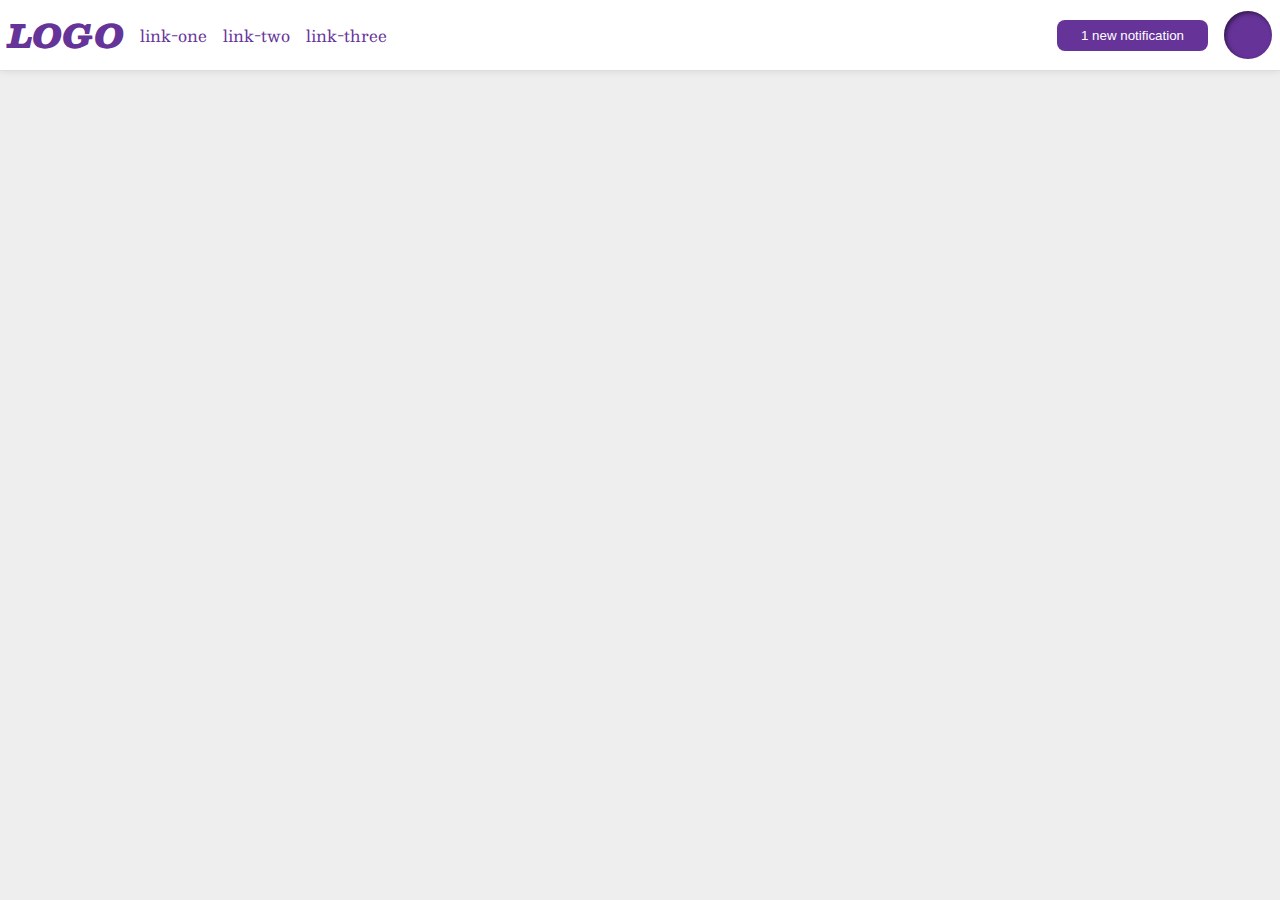
<file: flex/03-flex-header-2/index.html>
<!DOCTYPE html>
<html lang="en">
  <head>
    <meta charset="UTF-8">
    <meta http-equiv="X-UA-Compatible" content="IE=edge">
    <meta name="viewport" content="width=device-width, initial-scale=1.0">
    <title>Flex Header 2</title>
    <link rel="stylesheet" href="style.css">
  </head>
  <body>
    <div class="header">
      <div class="left-things"> 
        <div class="logo">
          LOGO
        </div>
        <ul class="links">
          <li><a href="google.com">link-one</a></li>
          <li><a href="google.com">link-two</a></li>
          <li><a href="google.com">link-three</a></li>
        </ul>
      </div>
      <div class="right-things">
        <button class="notifications">
          1 new notification
        </button>
        <div class="profile-image"></div>
      </div>
    </div>
  </body>
</html>
</file>
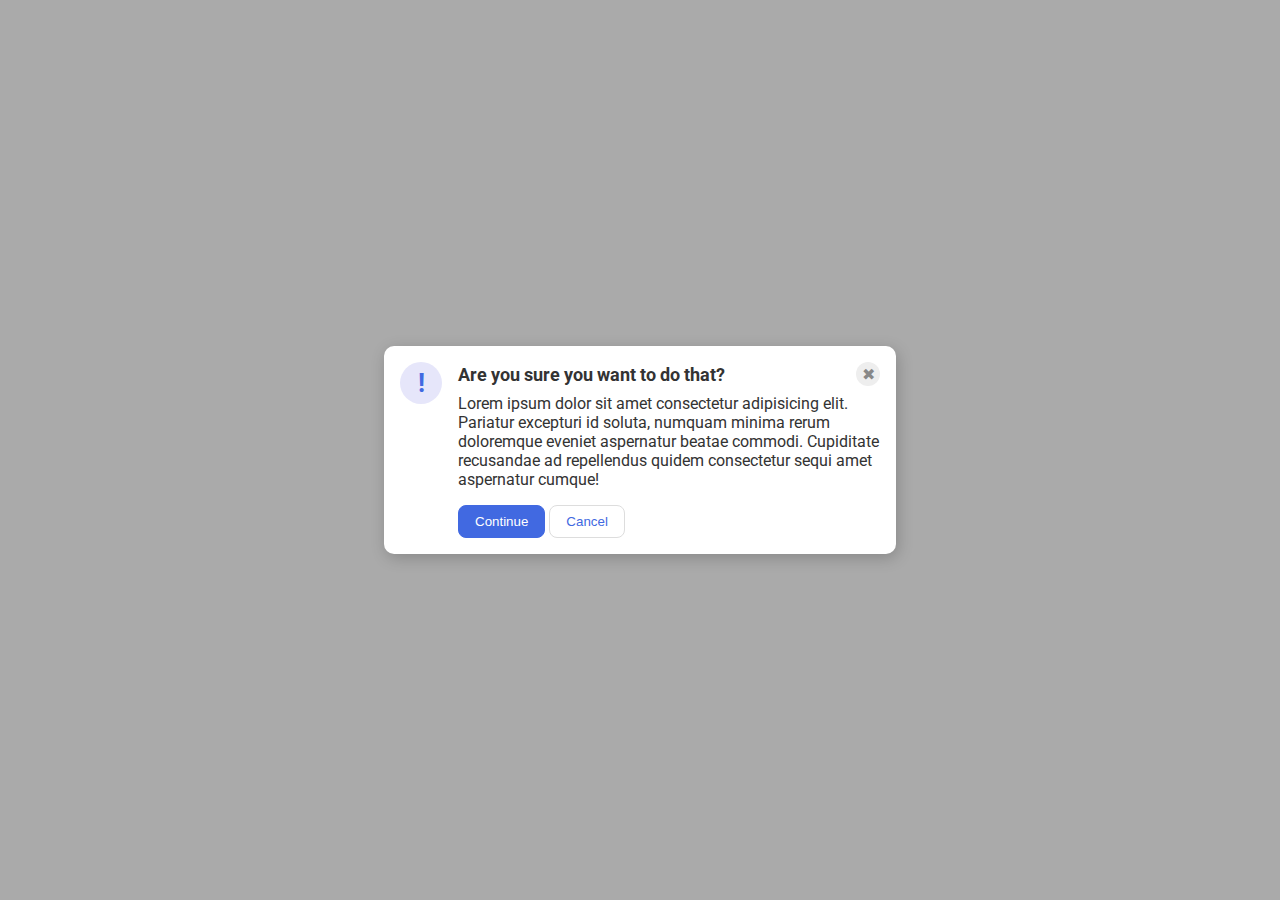
<file: flex/05-flex-modal/index.html>
<!DOCTYPE html>
<html lang="en">
  <head>
    <meta charset="UTF-8">
    <meta http-equiv="X-UA-Compatible" content="IE=edge">
    <meta name="viewport" content="width=device-width, initial-scale=1.0">
    <link rel="stylesheet" href="style.css">
    <title>Modal</title>
  </head>
  <body>
    <div class="modal">
      <div class="icon">!</div>

      <div class="right-side">
        <div class="title-and-close">
          <div class="header">Are you sure you want to do that?</div>
          <div class="close-button">✖</div>
        </div>
        <div class="text">Lorem ipsum dolor sit amet consectetur adipisicing elit. Pariatur excepturi id soluta, numquam minima rerum doloremque eveniet aspernatur beatae commodi. Cupiditate recusandae ad repellendus quidem consectetur sequi amet aspernatur cumque!</div>
          <button class="continue">Continue</button>
          <button class="cancel">Cancel</button>
      </div>

    </div>
  </body>
</html>
</file>
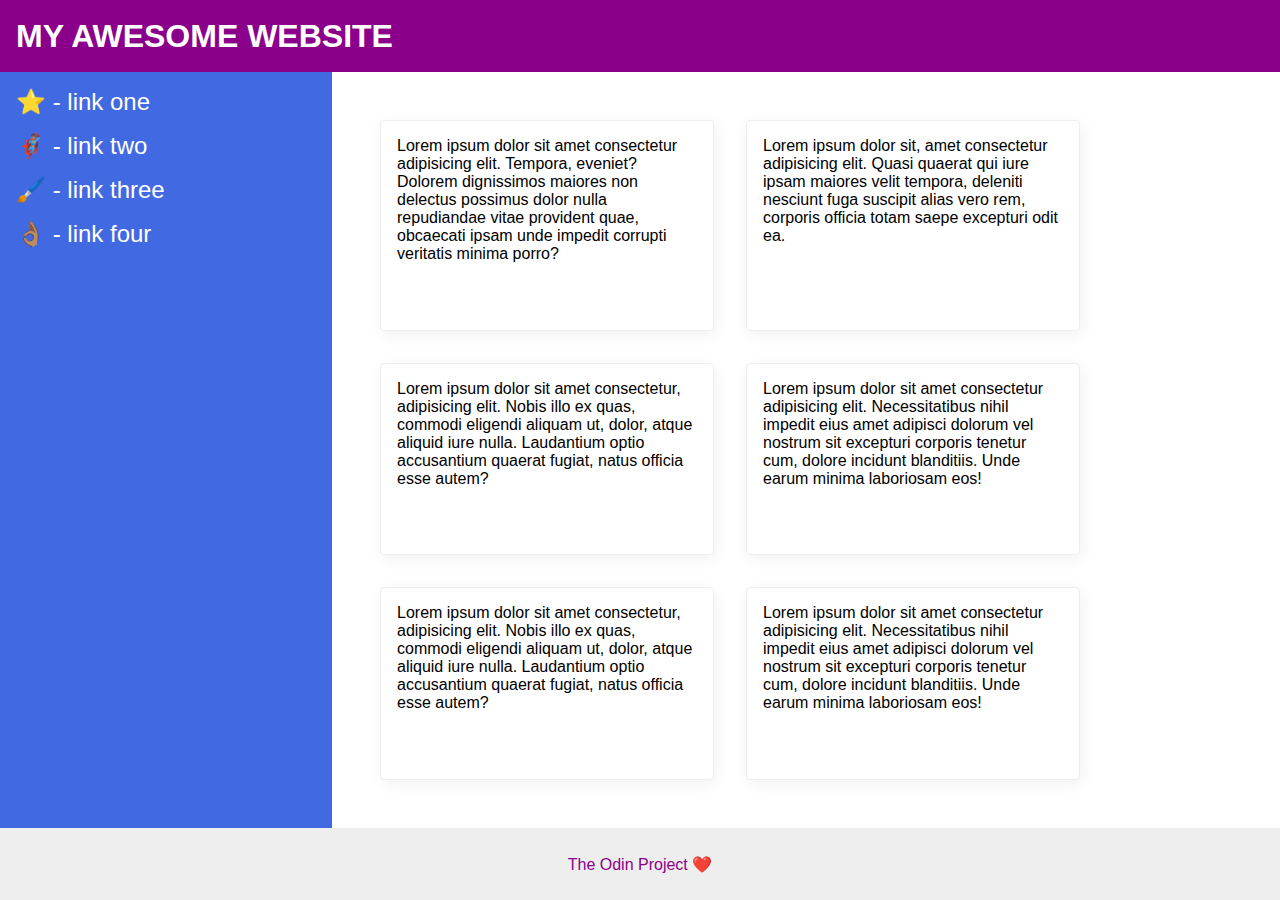
<file: flex/07-flex-layout-2/index.html>
<!DOCTYPE html>
<html lang="en">
  <head>
    <meta charset="UTF-8">
    <meta http-equiv="X-UA-Compatible" content="IE=edge">
    <meta name="viewport" content="width=device-width, initial-scale=1.0">
    <title>The Holy Grail</title>
    <link rel="stylesheet" href="style.css">
  </head>
  <body>
    <div class="header">
      MY AWESOME WEBSITE
    </div>
    <div class="container">
      <div class="sidebar">
        <ul>
          <li><a href="#">⭐ - link one</a></li>
          <li><a href="#">🦸🏽‍♂️ - link two</a></li>
          <li><a href="#">🖌️ - link three</a></li>
          <li><a href="#">👌🏽 - link four</a></li>
        </ul>
      </div>
      <div class="cards">
        <div class="card">Lorem ipsum dolor sit amet consectetur adipisicing elit. Tempora, eveniet? Dolorem dignissimos maiores non delectus possimus dolor nulla repudiandae vitae provident quae, obcaecati ipsam unde impedit corrupti veritatis minima porro?</div>
        <div class="card">Lorem ipsum dolor sit, amet consectetur adipisicing elit. Quasi quaerat qui iure ipsam maiores velit tempora, deleniti nesciunt fuga suscipit alias vero rem, corporis officia totam saepe excepturi odit ea.</div>
        <div class="card">Lorem ipsum dolor sit amet consectetur, adipisicing elit. Nobis illo ex quas, commodi eligendi aliquam ut, dolor, atque aliquid iure nulla. Laudantium optio accusantium quaerat fugiat, natus officia esse autem?</div>
        <div class="card">Lorem ipsum dolor sit amet consectetur adipisicing elit. Necessitatibus nihil impedit eius amet adipisci dolorum vel nostrum sit excepturi corporis tenetur cum, dolore incidunt blanditiis. Unde earum minima laboriosam eos!</div>
        <div class="card">Lorem ipsum dolor sit amet consectetur, adipisicing elit. Nobis illo ex quas, commodi eligendi aliquam ut, dolor, atque aliquid iure nulla. Laudantium optio accusantium quaerat fugiat, natus officia esse autem?</div>
        <div class="card">Lorem ipsum dolor sit amet consectetur adipisicing elit. Necessitatibus nihil impedit eius amet adipisci dolorum vel nostrum sit excepturi corporis tenetur cum, dolore incidunt blanditiis. Unde earum minima laboriosam eos!</div>
      </div> 
    </div>
    <div class="footer">
      The Odin Project ❤️
    </div>
  </body>
</html>
</file>
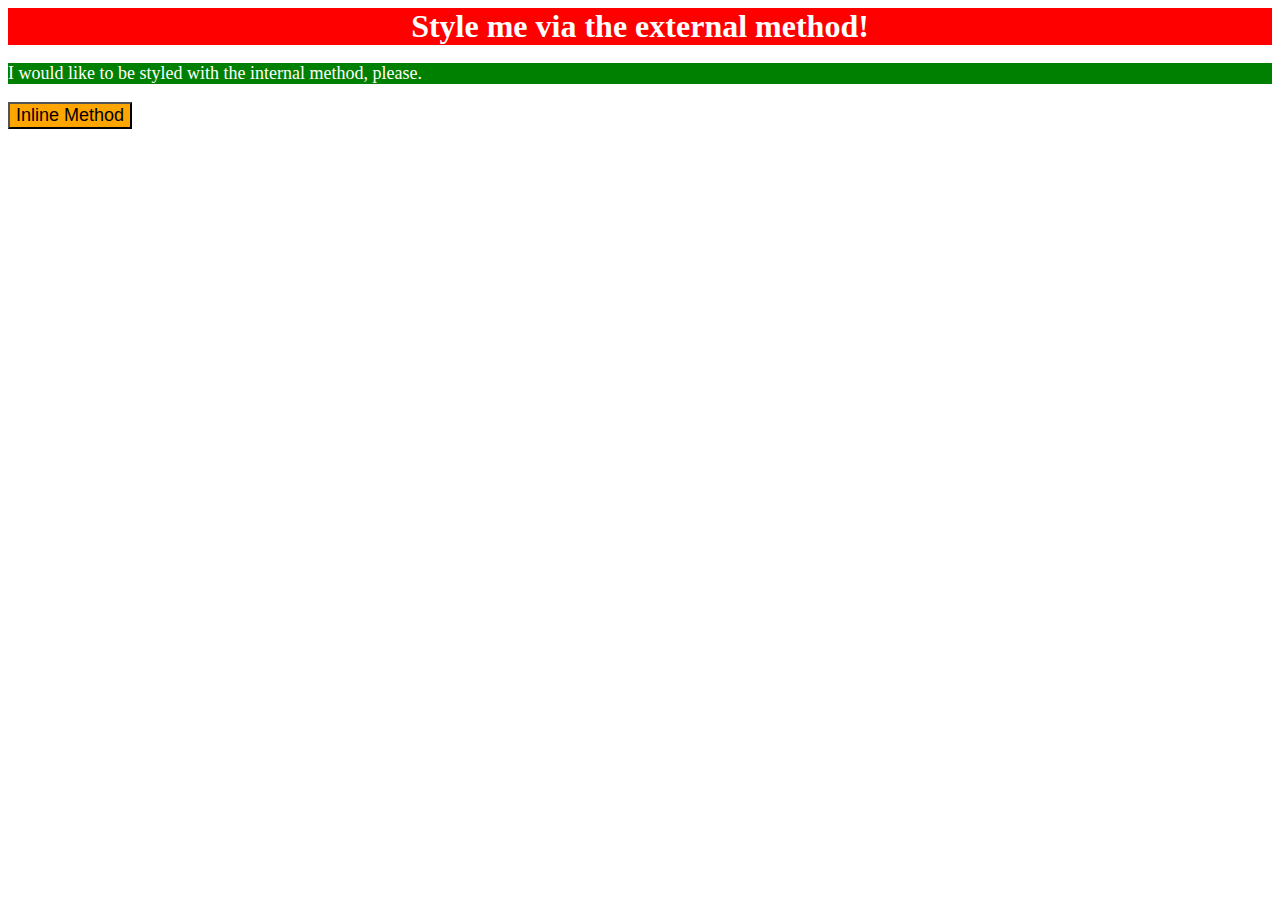
<file: foundations/01-css-methods/index.html>
<!DOCTYPE html>
<html lang="en">
  <head>
    <meta charset="UTF-8">
    <meta http-equiv="X-UA-Compatible" content="IE=edge">
    <meta name="viewport" content="width=device-width, initial-scale=1.0">
    <title>Methods for Adding CSS</title>
    <link rel="stylesheet" href="styles.css">
    
    <style>
      p {
        background-color: green;
        color: white;
        font-size: 18px;
      }
    </style>
  </head>
  <body>
    <div>Style me via the external method!</div>
    <p>I would like to be styled with the internal method, please.</p>
    <button style="background-color: orange; font-size: 18px;">Inline Method</button>
  </body>
</html>
</file>
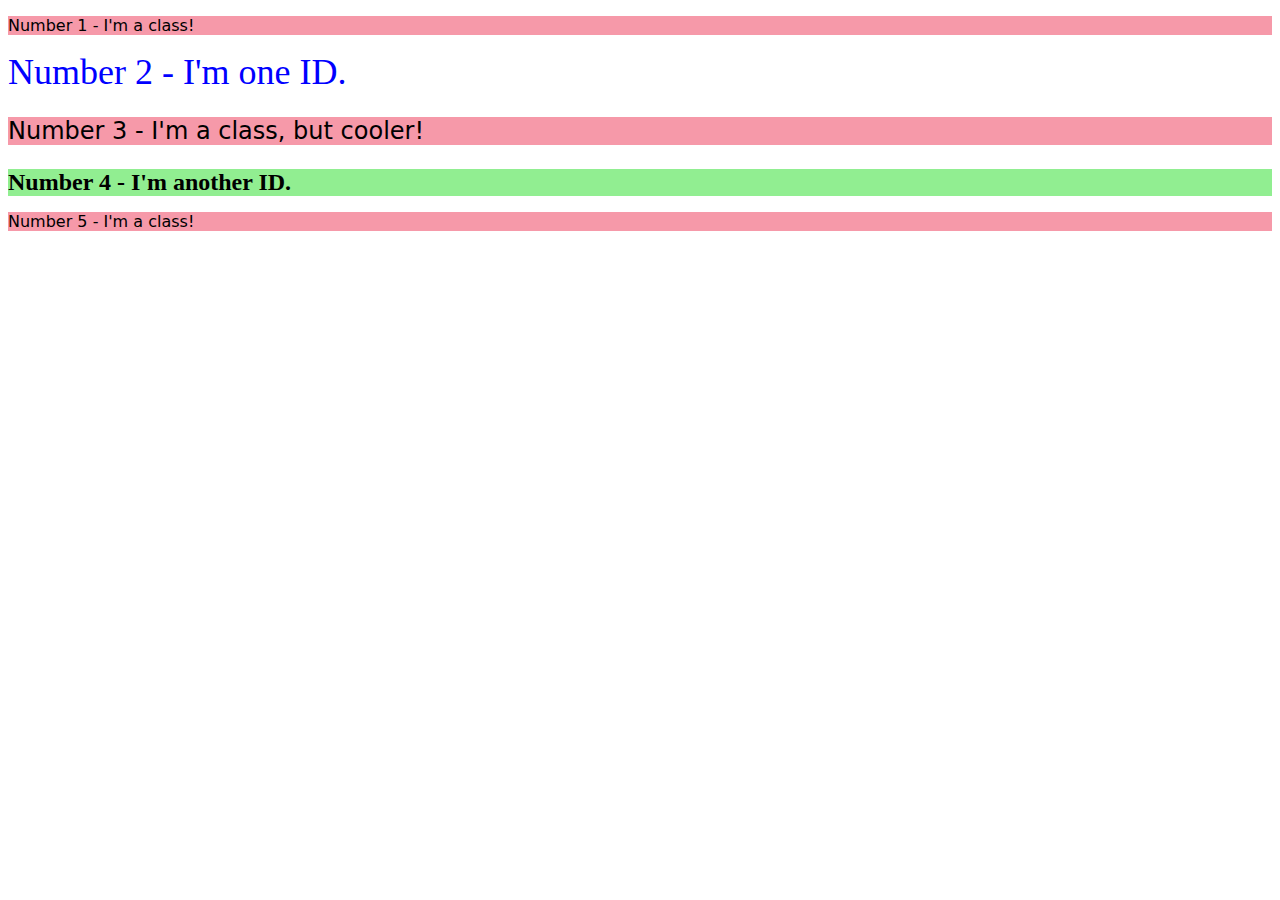
<file: foundations/02-class-id-selectors/index.html>
<!DOCTYPE html>
<html lang="en">
  <head>
    <meta charset="UTF-8">
    <meta http-equiv="X-UA-Compatible" content="IE=edge">
    <meta name="viewport" content="width=device-width, initial-scale=1.0">
    <title>Class and ID Selectors</title>
    <link rel="stylesheet" href="style.css">
  </head>
  <body>
    <p class="odd">Number 1 - I'm a class!</p>
    <div id="first">Number 2 - I'm one ID.</div>
    <p class="odd cooler">Number 3 - I'm a class, but cooler!</p>
    <div id="second">Number 4 - I'm another ID.</div>
    <p class="odd">Number 5 - I'm a class!</p>
  </body>
</html>
</file>
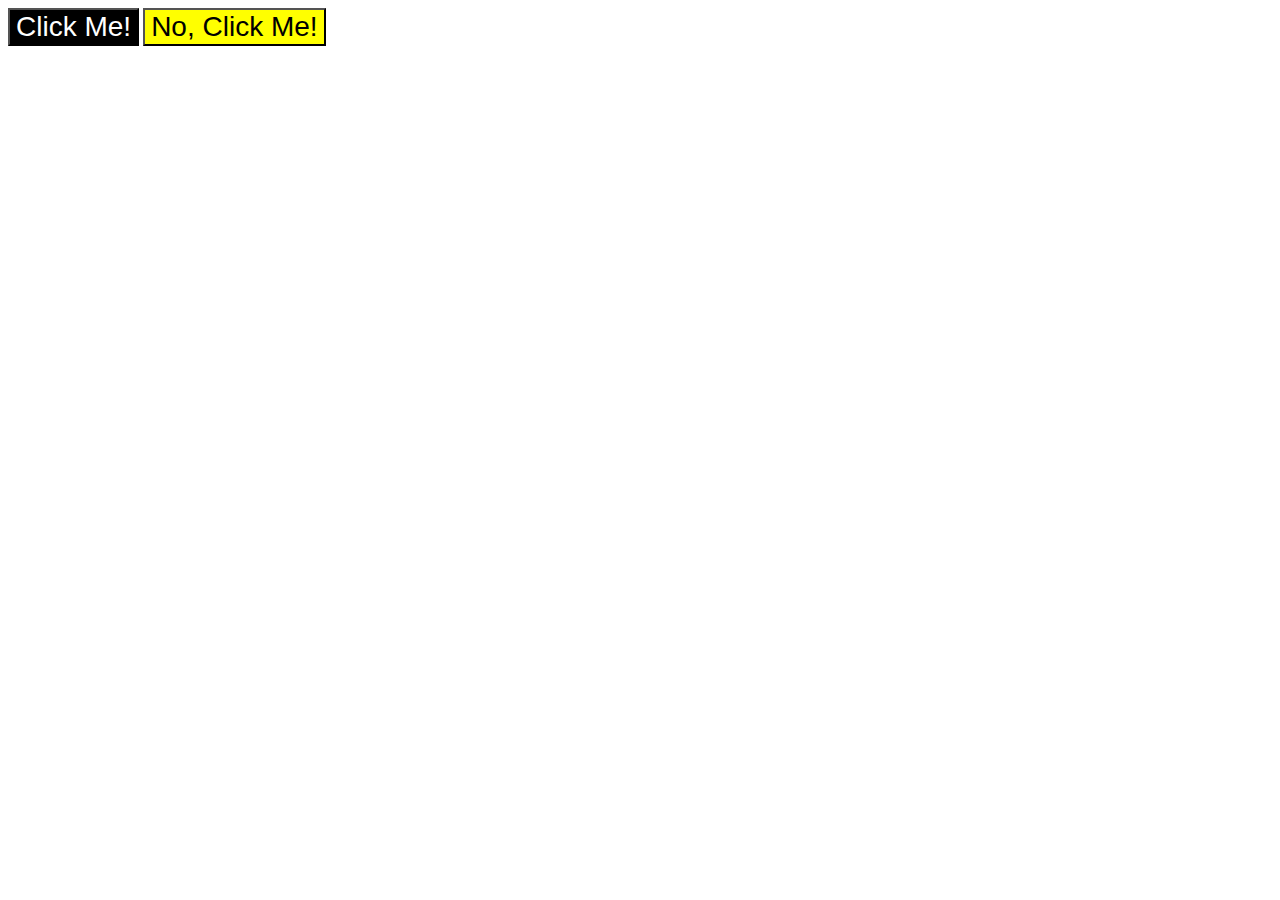
<file: foundations/03-grouping-selectors/index.html>
<!DOCTYPE html>
<html lang="en">
  <head>
    <meta charset="UTF-8">
    <meta http-equiv="X-UA-Compatible" content="IE=edge">
    <meta name="viewport" content="width=device-width, initial-scale=1.0">
    <title>Grouping Selectors</title>
    <link rel="stylesheet" href="style.css">
  </head>
  <body>
    <button class="one">Click Me!</button>
    <button class="two">No, Click Me!</button>
  </body>
</html>
</file>
<file: flex/03-flex-header-2/style.css>
/* this is some magical font-importing.  
you'll learn about it later. */
@import url('https://fonts.googleapis.com/css2?family=Besley:ital,wght@0,400;1,900&display=swap');

body {
  margin: 0;
  background: #eee;
  font-family: Besley, serif;
}

.header {
  background: white;
  border-bottom: 1px solid #ddd;
  box-shadow: 0 0 8px rgba(0,0,0,.1);
}

.profile-image {
  background: rebeccapurple;
  box-shadow: inset 2px 2px 4px rgba(0,0,0,.5);
  border-radius: 50%;
  width: 48px;
  height:  48px;
}

.logo {
  color: rebeccapurple;
  font-size: 32px;
  font-weight: 900;
  font-style: italic;
}

button {
  border: none;
  border-radius: 8px;
  background: rebeccapurple;
  color: white;
  padding: 8px 24px;
}

a {
  /* this removes the line under our links */
  text-decoration: none;
  color: rebeccapurple;
}

ul {
  list-style-type: none;
}


.header {
    display: flex;
    justify-content: space-between;
    padding: 8px;
}

ul {
  display: flex;
  gap: 16px;
  margin: 0;
  padding: 0;
}

.left-things, .right-things {
  display: flex;
  align-items: center;
  gap: 16px;
}
</file>
<file: flex/05-flex-modal/style.css>
@import url('https://fonts.googleapis.com/css2?family=Roboto:wght@400;700&display=swap');

html, body {
  height: 100%;
}

body {
  font-family: Roboto, sans-serif;
  margin: 0;
  background: #aaa;
  color: #333;
  /* I'll give you this one for free lol */
  display: flex;
  align-items: center;
  justify-content: center;
}

.modal {
  background: white;
  width: 480px;
  border-radius: 10px;
  box-shadow: 2px 4px 16px rgba(0,0,0,.2);

  display: flex;
  padding: 16px;
  gap: 16px;
}

.icon {
  color: royalblue;
  font-size: 26px;
  font-weight: 700;
  background: lavender;
  width: 42px;
  height: 42px;
  border-radius: 50%;
  display: flex;
  align-items: center;
  justify-content: center;
}

.close-button {
  background: #eee;
  border-radius: 50%;
  color: #888;
  font-weight: 400;
  font-size: 16px;
  height: 24px;
  width: 24px;
  display: flex;
  align-items: center;
  justify-content: center;
}

button {
  padding: 8px 16px;
  border-radius: 8px;
}

button.continue {
  background: royalblue;
  border: 1px solid royalblue;
  color: white;
}

button.cancel {
  background: white;
  border: 1px solid #ddd;
  color: royalblue;
}

.icon {
  flex-shrink: 0;
}

.title-and-close {
  display: flex;
  align-items: center;
  padding-bottom: 8px;
  justify-content: space-between;
}

.header {
  font-weight: bold;
  font-size: large;
}

.text {
  padding-bottom: 16px;
}
</file>
<file: flex/07-flex-layout-2/style.css>
body {
  font-family: -apple-system, BlinkMacSystemFont, 'Segoe UI', Roboto, Oxygen, Ubuntu, Cantarell, 'Open Sans', 'Helvetica Neue', sans-serif;
  margin: 0;
  min-height: 100vh;
}

.header {
  height: 72px;
  background: darkmagenta;
  color: white;
}

.footer {
  height: 72px;
  background: #eee;
  color: darkmagenta;
}

.sidebar {
  width: 300px;
  background: royalblue;
}

.card {
  border: 1px solid #eee;
  box-shadow: 2px 4px 16px rgba(0,0,0,.06);
  border-radius: 4px;
}

/* Solution */

body {
  display: flex;
  flex-direction: column;
}

ul {
  list-style-type: none;
  margin: 0;
  padding: 0;
}

li {
  margin-bottom: 16px;
}

a {
  text-decoration: none;
  color: white;
  font-size: 24px;
}

.header {
  font-size: 32px;
  font-weight: 900;
  display: flex;
  align-items: center;
  padding-left: 16px;
}

.container {
  display: flex;
  flex: 1;
}

.sidebar {
  display: flex;
  width: 300px;
  flex-shrink: 0;
  padding: 16px;
}

.cards {
  display: flex;
  flex-wrap: wrap;
  padding: 32px;
}

.card {
  padding: 16px;
  margin: 16px;
  width: 300px;
}

.footer {
  display: flex;
  justify-content: center;
  align-items: center;
}
</file>
<file: foundations/01-css-methods/styles.css>
div {
    background-color: red;
    color: white;
    font-size: 32px;
    text-align: center;
    font-weight: bold;
}
</file>
<file: foundations/02-class-id-selectors/style.css>
.odd {
    background-color: rgb(246, 153, 169);
    font-family: Verdana, "DejaVu Sans", sans-serif;
}

.cooler {
    font-size: 24px;
}

#first {
    color: rgb(0, 0, 255);
    font-size: 36px;
}

#second {
    background-color: hsl(120, 73%, 75%);
    font-size: 24px;
    font-weight: bold;
}
</file>
<file: foundations/03-grouping-selectors/style.css>
.one {
    background-color: black;
    color: white;
}

.two {
    background-color: yellow;
}

.one,
.two {
    font-size: 28px;
    font-family: Helvetica, "Times New Roman", sans-serif;
}
</file>
